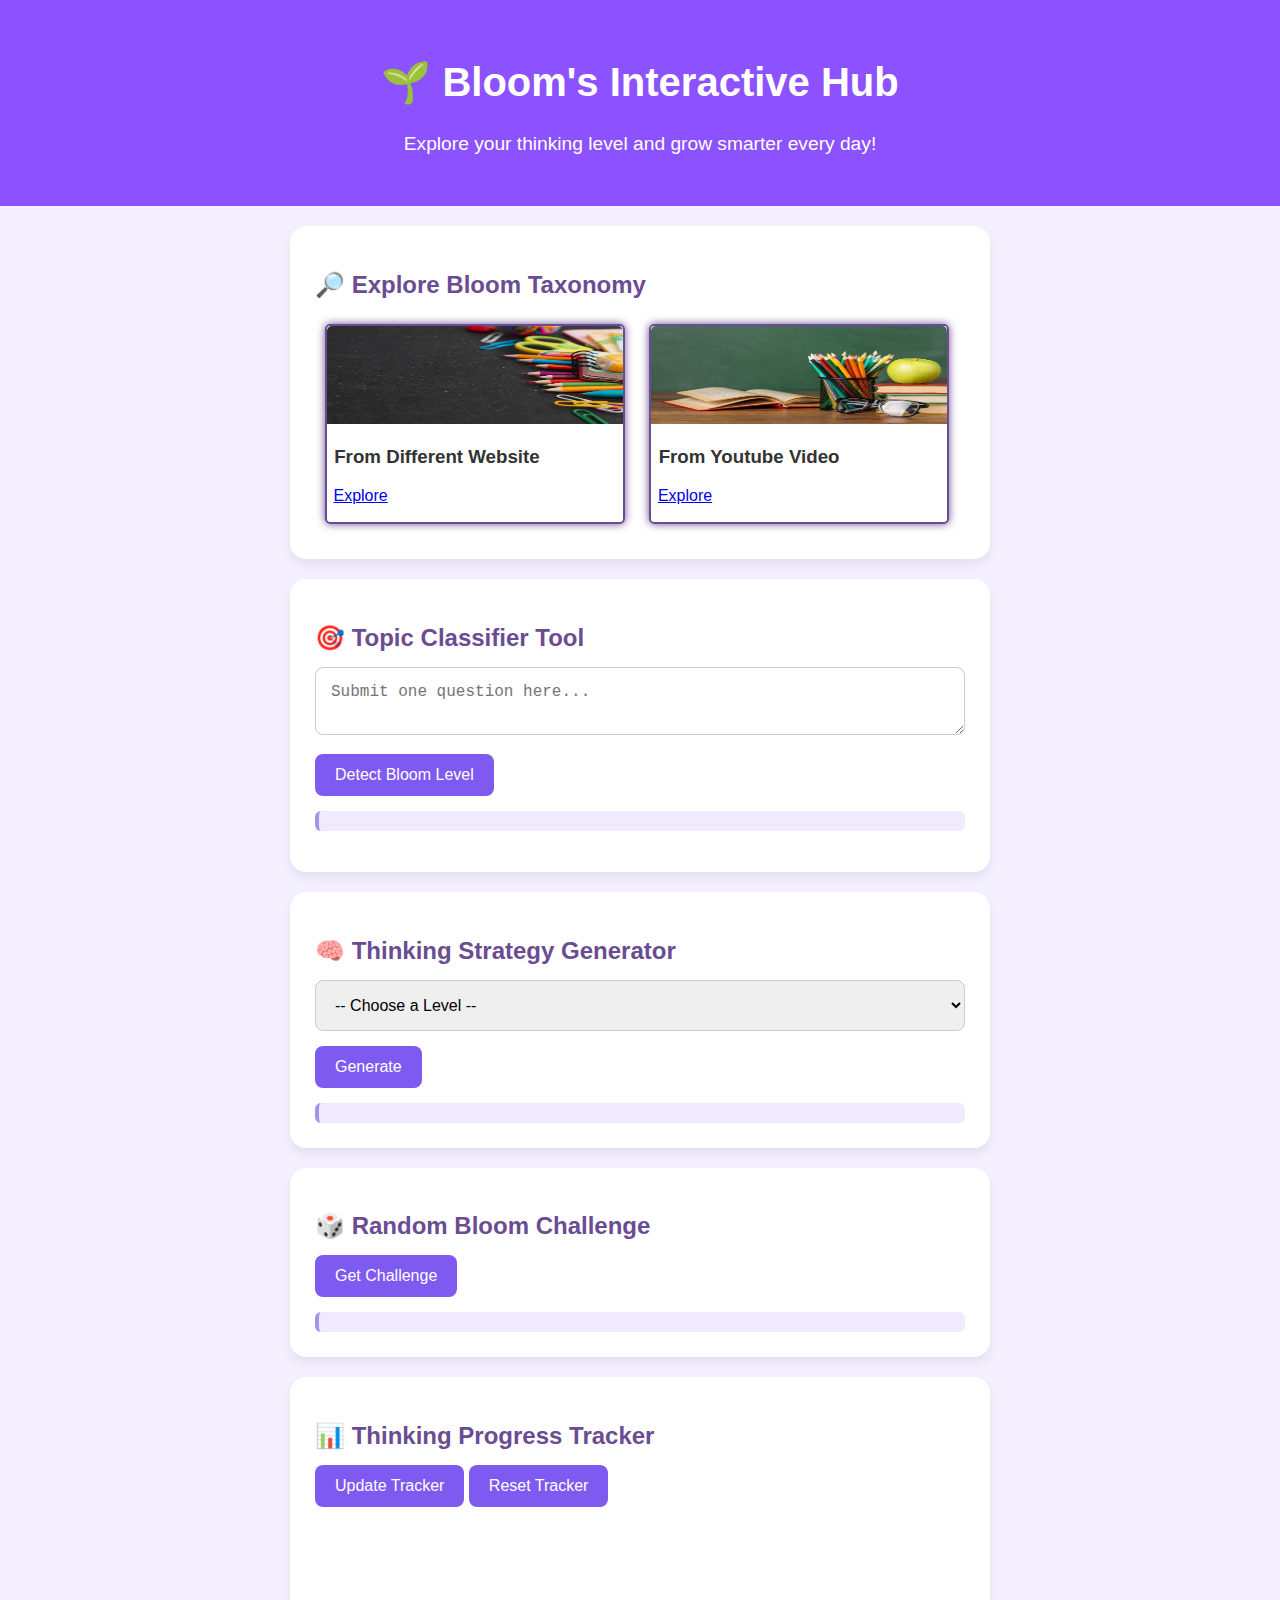
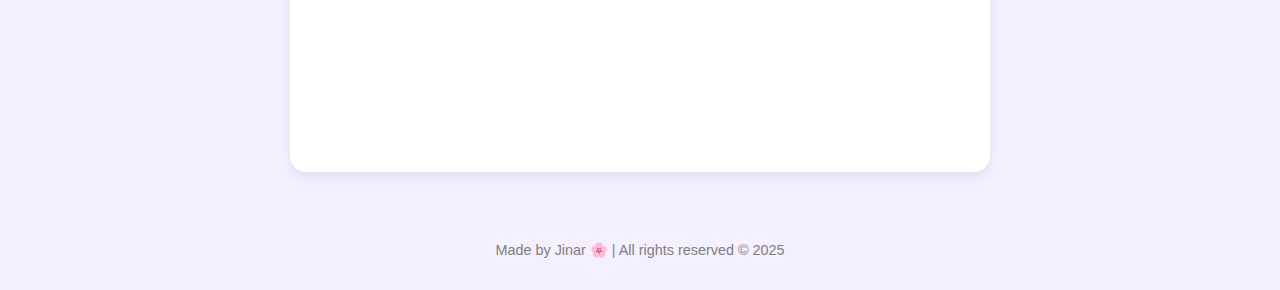
<file: index.html>
<!DOCTYPE html>
<html lang="en">
  <head>
    <meta charset="UTF-8" />
    <meta name="viewport" content="width=device-width, initial-scale=1.0" />
    <title>Bloom's Interactive Hub</title>
    <link rel="stylesheet" href="style.css" />
    <link rel="icon" href="logo.png" />
  </head>
  <body>
    <header>
      <h1>🌱 Bloom's Interactive Hub</h1>
      <p>Explore your thinking level and grow smarter every day!</p>
    </header>

    <main>
      <section class="card">
        <h2>🔎 Explore Bloom Taxonomy</h2>
        <div class="cardChild">
          <img src="bloom2.jpg" alt="web" />
          <div class="desc">
            <h3>&nbsp;From Different Website</h3>
            <p>&nbsp;<a href="website.html">Explore</a></p>
          </div>
        </div>

        <div class="cardChild">
          <img src="bloom1.jpg" alt="utube" />
          <div class="desc">
            <h3>&nbsp;From Youtube Video</h3>
            <p>&nbsp;<a href="utube.html">Explore</a></p>
          </div>
        </div>
      </section>
      <!-- Feature 1: Topic Classifier -->
      <section class="card">
        <h2>🎯 Topic Classifier Tool</h2>
        <textarea
          id="topicInput"
          placeholder="Submit one question here..."
        ></textarea>
        <button onclick="classifyTopic()">Detect Bloom Level</button>
        <p id="classificationResult"></p>
      </section>

      <!-- Feature 2: Thinking Strategy Generator -->
      <section class="card">
        <h2>🧠 Thinking Strategy Generator</h2>
        <select id="levelSelector">
          <option value="">-- Choose a Level --</option>
          <option value="Remember">Remember</option>
          <option value="Understand">Understand</option>
          <option value="Apply">Apply</option>
          <option value="Analyze">Analyze</option>
          <option value="Evaluate">Evaluate</option>
          <option value="Create">Create</option>
        </select>
        <button onclick="generateStrategy()">Generate</button>
        <div id="strategyOutput"></div>
      </section>

      <!-- Feature 3: Random Bloom Challenge -->
      <section class="card">
        <h2>🎲 Random Bloom Challenge</h2>
        <button onclick="generateChallenge()">Get Challenge</button>
        <div id="challengeOutput"></div>
      </section>

      <!-- Feature 4: Thinking Tracker -->
      <section class="card">
        <h2>📊 Thinking Progress Tracker</h2>
        <button onclick="updateProgress()">Update Tracker</button>
        <button onclick="resetProgress()">Reset Tracker</button>
        <canvas id="progressChart" width="500" height="200"></canvas>
      </section>
    </main>

    <footer>
      <p>Made by Jinar 🌸 | All rights reserved © 2025</p>
    </footer>

    <script src="script.js"></script>
  </body>
</html>
</file>
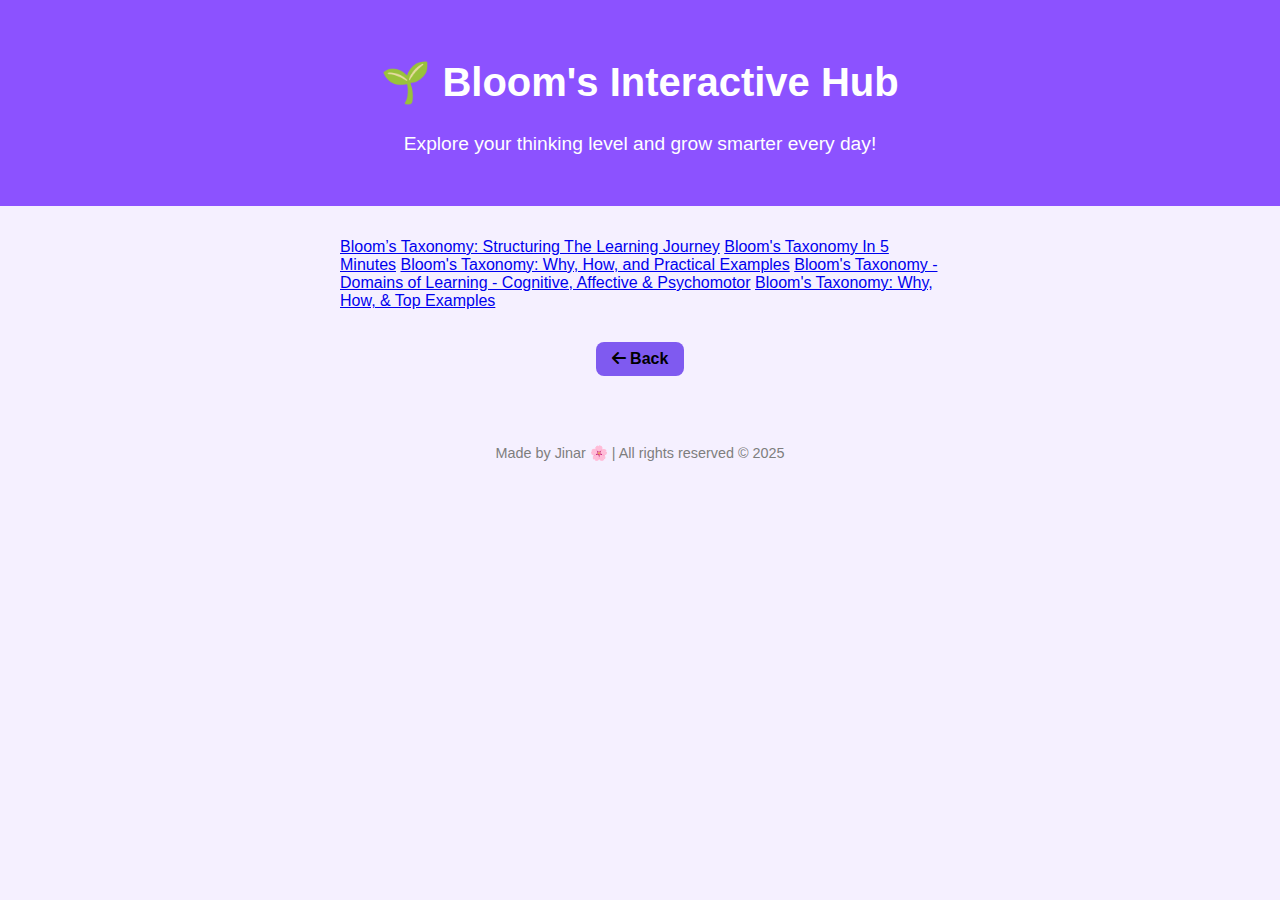
<file: utube.html>
<!DOCTYPE html>
<html lang="en">
  <head>
    <meta charset="UTF-8" />
    <meta name="viewport" content="width=device-width, initial-scale=1.0" />
    <title>Bloom's Interactive Hub</title>
    <link rel="stylesheet" href="style.css" />
    <link rel="icon" href="logo.jpg">

    <link
      href="https://cdn.jsdelivr.net/npm/bootstrap@5.3.5/dist/css/bootstrap.min.css"
      rel="stylesheet"
      integrity="sha384-SgOJa3DmI69IUzQ2PVdRZhwQ+dy64/BUtbMJw1MZ8t5HZApcHrRKUc4W0kG879m7"
      crossorigin="anonymous"
    />
    <link
      rel="stylesheet"
      href="https://cdnjs.cloudflare.com/ajax/libs/font-awesome/6.4.0/css/all.min.css"
    />
  </head>
  <body>
    <header>
      <h1>🌱 Bloom's Interactive Hub</h1>
      <p>Explore your thinking level and grow smarter every day!</p>
    </header>

    <div class="list-group">
      <a
        href="https://www.youtube.com/watch?v=ayefSTAnCR8"
        class="list-group-item list-group-item-action"
        >Bloom’s Taxonomy: Structuring The Learning Journey</a
      >

      <a
        href="https://www.youtube.com/watch?v=NjOa6l4GFJA"
        class="list-group-item list-group-item-action list-group-item-primary"
        >Bloom's Taxonomy In 5 Minutes</a
      >
      <a
        href="https://www.youtube.com/watch?v=RgYC9Lde6FI"
        class="list-group-item list-group-item-action list-group-item-secondary"
        >Bloom's Taxonomy: Why, How, and Practical Examples</a
      >
      <a
        href="https://www.youtube.com/watch?v=LKZz8z0bu6E"
        class="list-group-item list-group-item-action list-group-item-success"
        >Bloom's Taxonomy - Domains of Learning - Cognitive, Affective &
        Psychomotor</a
      >
      <a
        href="https://www.youtube.com/watch?v=OOy3m02uEaE"
        class="list-group-item list-group-item-action list-group-item-danger"
        >Bloom's Taxonomy: Why, How, & Top Examples</a
      >
    </div>
    <div class="back-button-container" style="text-align: center; margin-top: 1rem;">
        <button onclick="goBack()" class="btn btn-outline-dark"><i class="fa-solid fa-arrow-left"></i> Back</button>
      </div>

    <footer>
      <p>Made by Jinar 🌸 | All rights reserved © 2025</p>
    </footer>

    <script src="script.js"></script>
    <script
      src="https://cdn.jsdelivr.net/npm/bootstrap@5.3.5/dist/js/bootstrap.bundle.min.js"
      integrity="sha384-k6d4wzSIapyDyv1kpU366/PK5hCdSbCRGRCMv+eplOQJWyd1fbcAu9OCUj5zNLiq"
      crossorigin="anonymous"
    ></script>
  </body>
</html>
</file>
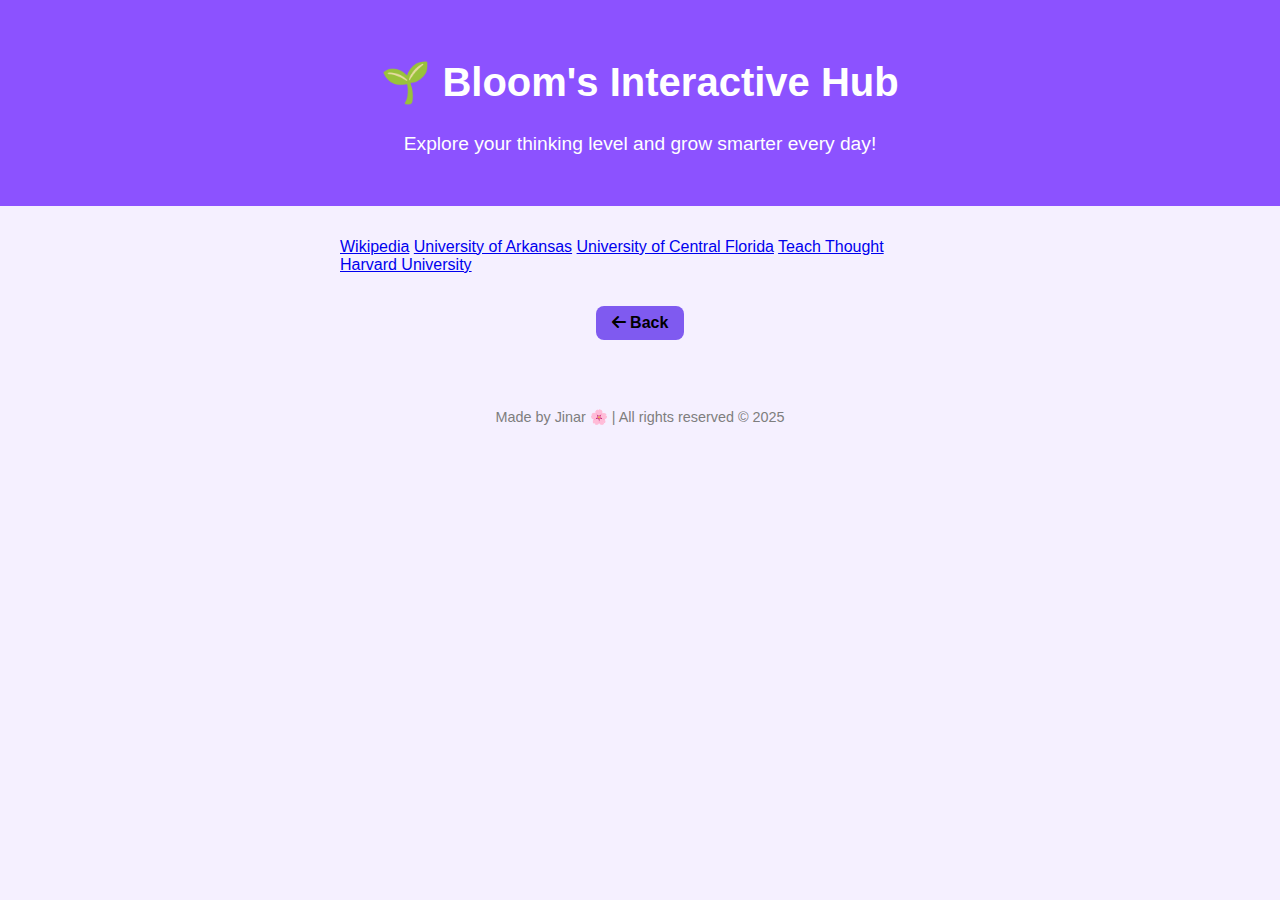
<file: website.html>
<!DOCTYPE html>
<html lang="en">
  <head>
    <meta charset="UTF-8" />
    <meta name="viewport" content="width=device-width, initial-scale=1.0" />
    <title>Bloom's Interactive Hub</title>
    <link rel="stylesheet" href="style.css" />
    <link rel="icon" href="logo.jpg">

    <link
      href="https://cdn.jsdelivr.net/npm/bootstrap@5.3.5/dist/css/bootstrap.min.css"
      rel="stylesheet"
      integrity="sha384-SgOJa3DmI69IUzQ2PVdRZhwQ+dy64/BUtbMJw1MZ8t5HZApcHrRKUc4W0kG879m7"
      crossorigin="anonymous"
    />
    <link
      rel="stylesheet"
      href="https://cdnjs.cloudflare.com/ajax/libs/font-awesome/6.4.0/css/all.min.css"
    />
  </head>
  <body>
    <header>
      <h1>🌱 Bloom's Interactive Hub</h1>
      <p>Explore your thinking level and grow smarter every day!</p>
    </header>

    <div class="list-group">
      <a
        href="https://en.wikipedia.org/wiki/Bloom%27s_taxonomy"
        class="list-group-item list-group-item-action"
        >Wikipedia</a
      >

      <a
        href="https://tips.uark.edu/using-blooms-taxonomy/#gsc.tab=0"
        class="list-group-item list-group-item-action list-group-item-primary"
        >University of Arkansas</a
      >
      <a
        href="https://fctl.ucf.edu/teaching-resources/course-design/blooms-taxonomy/"
        class="list-group-item list-group-item-action list-group-item-secondary"
        >University of Central Florida</a
      >
      <a
        href="https://www.teachthought.com/learning/what-is-blooms-taxonomy/"
        class="list-group-item list-group-item-action list-group-item-success"
        >Teach Thought</a
      >
      <a
        href="https://bokcenter.harvard.edu/taxonomies-learning"
        class="list-group-item list-group-item-action list-group-item-danger"
        >Harvard University</a
      >
    </div>
    <div class="back-button-container" style="text-align: center; margin-top: 1rem;">
        <button onclick="goBack()" class="btn btn-outline-dark"><i class="fa-solid fa-arrow-left"></i> Back</button>
      </div>

    <footer>
      <p>Made by Jinar 🌸 | All rights reserved © 2025</p>
    </footer>

    <script src="script.js"></script>
    <script
      src="https://cdn.jsdelivr.net/npm/bootstrap@5.3.5/dist/js/bootstrap.bundle.min.js"
      integrity="sha384-k6d4wzSIapyDyv1kpU366/PK5hCdSbCRGRCMv+eplOQJWyd1fbcAu9OCUj5zNLiq"
      crossorigin="anonymous"
    ></script>
  </body>
</html>
</file>
<file: style.css>
/* General Reset & Smooth Scroll */
* {
  box-sizing: border-box;
  scroll-behavior: smooth;
}

body {
  font-family: "Segoe UI", sans-serif;
  margin: 0;
  padding: 0;
  background: #f5f0ff;
  color: #333;
  animation: fadeIn 1.2s ease-in;
}

header {
  text-align: center;
  padding: 2rem;
  background: #8c52ff;
  color: white;
  animation: popIn 0.8s ease-in-out;
}

header h1 {
  font-size: 2.5rem;
  animation: floatIn 1.4s ease forwards;
}

header p {
  font-size: 1.2rem;
  margin-top: 0.5rem;
  animation: slideUp 1.4s ease forwards;
}



/* Section Cards */
.card {
  background: white;
  border-radius: 16px;
  padding: 25px;
  margin: 20px auto;
  border: 10px;
  max-width: 700px;
  max-height: 700;
  box-shadow: 0 6px 12px rgba(0, 0, 0, 0.07);
  transition: transform 0.2s ease-in-out;
  
}

.card:hover {
  transform: scale(1.01);
}

.card h2 {
  color: #6a4c93;
  margin-bottom: 15px;
}

.cardChild{
  width: 300px;
  height: 200px;
  border: 2px solid #6a4c93;
  display: inline-block;
  margin: 10px;
  border-radius: 5px;
  box-shadow: 0px 0px 8px #6a4c93;
  transition: 1s;
}

img{
  width: 100%;
  height: 50%;
  border-radius: 5px 5px 0 0;
  margin-bottom: -50pxpx;
}
.desc{
  padding: 0 10px 0 2px;
}

.cardChild:hover{
  box-shadow: 0 8px 20px #6a4c93;
}

/* Textarea & Select */
textarea,
select {
  width: 100%;
  padding: 15px;
  border-radius: 8px;
  border: 1px solid #ccc;
  margin-bottom: 15px;
  font-size: 1rem;
  resize: vertical;
}

/* Buttons */
button {
  background-color: #7f5af0;
  color: white;
  border: none;
  padding: 12px 20px;
  border-radius: 8px;
  cursor: pointer;
  font-size: 1rem;
  transition: background 0.3s ease;
}

button:hover {
  background-color: #6246ea;
}

/* Output areas */
#classificationResult,
#strategyOutput,
#challengeOutput {
  margin-top: 15px;
  font-size: 1rem;
  background-color: #f0eaff;
  border-left: 4px solid #a393eb;
  padding: 10px;
  border-radius: 6px;
}

/* Progress Chart */
#progressChart {
  display: block;
  margin: 20px auto;
}

/* Footer */
footer {
  text-align: center;
  padding: 15px;
  margin-top: 40px;
  font-size: 0.9rem;
  color: #7e7e7e;
  
}


  .list-group {
    max-width: 600px;
    margin: 2rem auto;
    animation: fadeSlideUp 1.2s ease;
  }
  
  .list-group-item {
    transition: transform 0.3s ease, box-shadow 0.3s ease;
  }
  
  .list-group-item:hover {
    transform: translateX(8px);
    box-shadow: 0 4px 10px rgba(0, 0, 0, 0.15);
  }
  

  
  /* === Animations === */
  @keyframes fadeIn {
    from {
      opacity: 0;
    }
    to {
      opacity: 1;
    }
  }
  
  @keyframes popIn {
    0% {
      transform: scale(0.9);
      opacity: 0;
    }
    100% {
      transform: scale(1);
      opacity: 1;
    }
  }
  
  @keyframes floatIn {
    0% {
      opacity: 0;
      transform: translateY(-30px);
    }
    100% {
      opacity: 1;
      transform: translateY(0);
    }
  }
  
  @keyframes slideUp {
    0% {
      transform: translateY(30px);
      opacity: 0;
    }
    100% {
      transform: translateY(0);
      opacity: 1;
    }
  }
  
  @keyframes fadeSlideUp {
    0% {
      transform: translateY(40px);
      opacity: 0;
    }
    100% {
      transform: translateY(0px);
      opacity: 1;
    }
  }
  
  @keyframes bounceIn {
    0% {
      transform: translateY(100px);
      opacity: 0;
    }
    60% {
      transform: translateY(-15px);
    }
    80% {
      transform: translateY(8px);
    }
    100% {
      transform: translateY(0);
      opacity: 1;
    }
  }

  .back-button-container button {
    transition: all 0.3s ease;
    font-weight: bold;
    padding: 8px 16px;
    border-radius: 8px;
    color: black;
  }
  
  .back-button-container button:hover {
    background-color: #dddada;
    color: black;
   
  }
</file>
